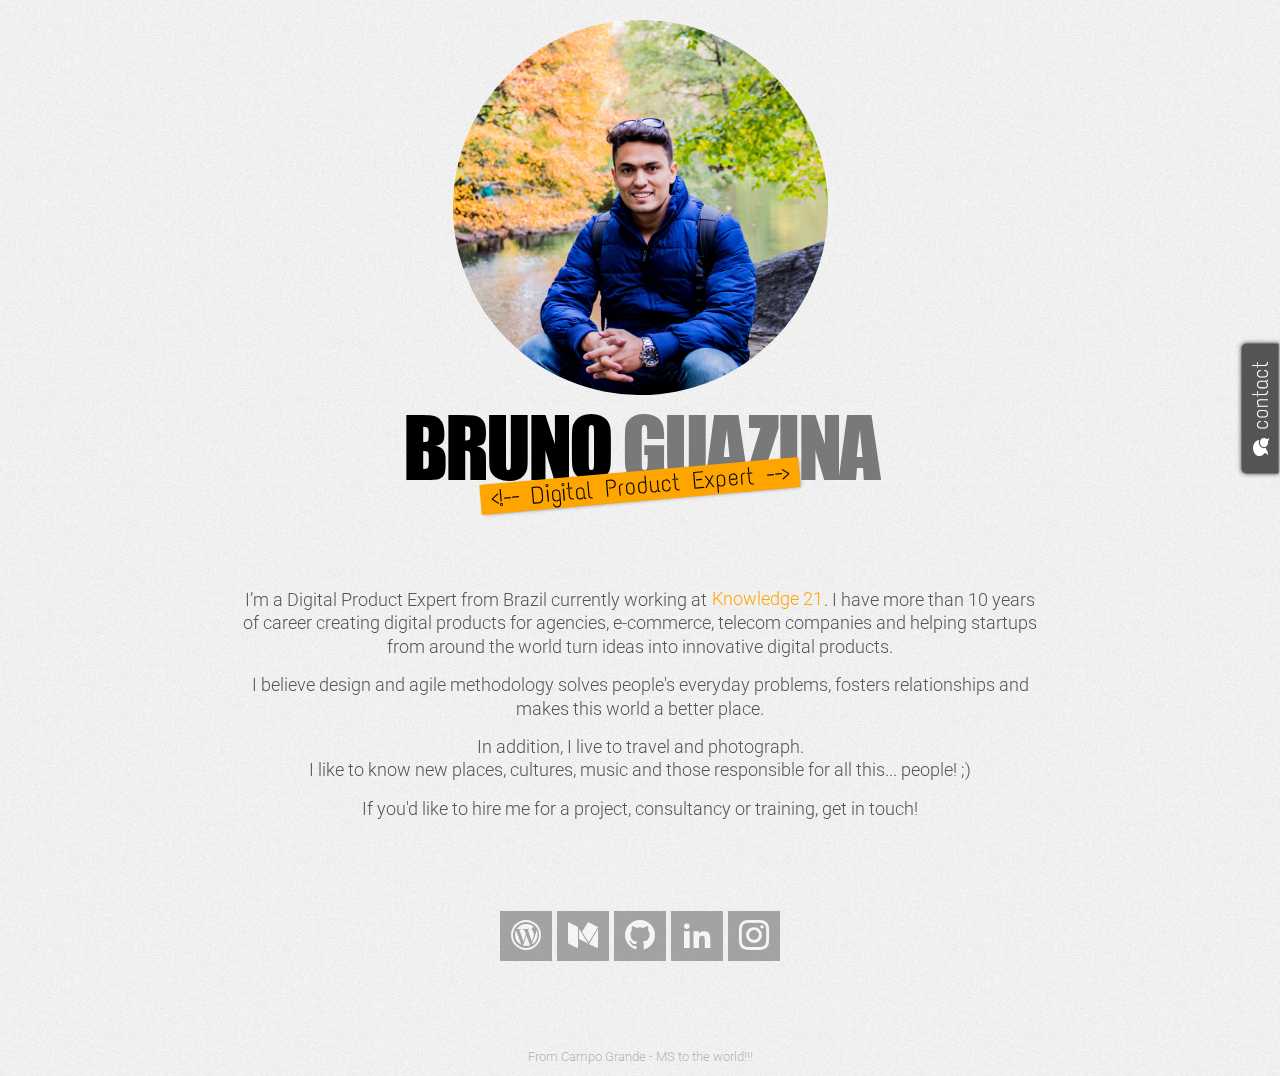
<file: index.html>
<!DOCTYPE html>
<html lang="en">

<head>
	<!-- Google Tag Manager -->
	<script>(function (w, d, s, l, i) {
		w[l] = w[l] || []; w[l].push({
			'gtm.start':
				new Date().getTime(), event: 'gtm.js'
		}); var f = d.getElementsByTagName(s)[0],
			j = d.createElement(s), dl = l != 'dataLayer' ? '&l=' + l : ''; j.async = true; j.src =
				'https://www.googletagmanager.com/gtm.js?id=' + i + dl; f.parentNode.insertBefore(j, f);
		})(window, document, 'script', 'dataLayer', 'GTM-W5GQPDN');</script>
	<!-- End Google Tag Manager -->
	<meta charset="UTF-8">
	<meta name="language" content="en">
	<meta name="viewport" content="width=device-width">
	<title>Bruno Guazina | Digital Product Expert | Product Designer</title>
	<meta name="description" content="Hello, I'm Bruno Guazina - Here you can known more about my work as UX/UI Designer and front-end Developer for digital products.">
	<meta name="keywords" content="Front-end, UI Designer, UX Designer, Web Developer, Web Design, Product Designer, Interface Designer">
	<meta name="author" content="Bruno A. Guazina" />
	<link rel="me" href="https://plus.google.com/u/0/+BrunoGuazinaDesigner/posts" />
	<link rel="stylesheet" href="lib/stylesheet/css/format.css">
	<script src="lib/js/jquery-1.11.2.min.js"></script>

	<meta property="og:title" content="Bruno Guazina | UX/UI Designer | Product Designer" />
	<meta property="og:url" content="http://www.brunoguazina.com" />
	<meta property="og:description" content="Hello, I'm Bruno Guazina - Here you can known more about my work as UX/UI Designer and front-end Developer for digital products."
	/>
	<meta property="og:image" content="http://brunoguazina.com/imagemPortfolio.jpg" />
	<!--[if lt IE 9]>
	<script src="lib/js/html5shiv.js"></script>
	<![endif]-->

</head>

<body>
	<!-- Google Tag Manager (noscript) -->
	<noscript><iframe src="https://www.googletagmanager.com/ns.html?id=GTM-W5GQPDN" height="0" width="0"
			style="display:none;visibility:hidden"></iframe></noscript>
	<!-- End Google Tag Manager (noscript) -->
	<div class="dialogoDeContato" style="display: none;">
		<span class="fechar" title="fechar"></span>
		<div class="conteudoDeContato">
			<span>Let's Chat.</span>
			<span class="telefone">+55 11 9 9289 6392</span>
			<span class="email">bruno@guazina.com</span>
		</div>
	</div>

	<div class="contato" onclick="ga('send', 'event', 'contato', 'click', 'contato');">
		<div class="botao">contact</div>
	</div>

	<div class="master">

		<section class="link-scaleup">
			<figure>
				<img class="thumb" src="img/BrunoGuazina2017.jpg" title="Bruno Guazina | User Interface Designer and Front-end Developer">
			</figure>

			<article class="nome">
				<h1>
					<span class="black">BRUNO</span>
					<span class="ash">GUAZINA</span>
				</h1>
				<h2>&lsaquo;!-- Digital Product Expert --&rsaquo;</h2>
			</article>

			<article class="conteudo biografia">

				<p>I’m a Digital Product Expert from Brazil currently working at <a href="https://knowledge21.com.br/" target="_blanck">Knowledge 21</a>. I have more than 10 years of career creating digital products for agencies, e-commerce, telecom companies and helping startups from around the world turn ideas into innovative digital products.</p>

				<p>I believe design and agile methodology solves people's everyday problems, fosters relationships and makes this world a better place.</p>

				<p>In addition, I live to travel and photograph.<br />
					I like to know new places, cultures, music and those responsible for all this... people! ;)</p>

				<p>If you'd like to hire me for a project, consultancy or training, get in touch!</p>

			</article>

			<ul class="redesSociais">
				<li>
					<a href="https://blog.brunoguazina.com" onclick="ga('send', 'event', 'site', 'click', 'blog');"
					   target="_blanck" title="blog">
						<i class="icon-wordpress"></i>
					</a>
				</li>
				<li>
					<a href="https://medium.com/@brunoguazina" onclick="ga('send', 'event', 'social media', 'click', 'medium');"
					   target="_blanck" title="@brunoguazina">
						<i class="icon-medium"></i>
					</a>
				</li>
				<li>
					<a href="https://github.com/brunoguazina" onclick="ga('send', 'event', 'social media', 'click', 'github');"
					   target="_blanck" title="github.com/brunoguazina">
						<i class="icon-github"></i>
					</a>
				</li>
				<li>
					<a href="https://www.linkedin.com/in/bguazina" onclick="ga('send', 'event', 'social media', 'click', 'linkedin');"
					   target="_blanck" title="Linkedin">
						<i class="icon-linkedin"></i>
					</a>
				</li>
				<li>
					<a href="https://instagram.com/brunoguazina" onclick="ga('send', 'event', 'social media', 'click', 'instagram');"
					   target="_blanck" title="@brunoguazina">
						<i class="icon-instagram"></i>
					</a>
				</li>
			</ul>
		</section>

		<footer>
			<div class="conteudo">
				<p>From Campo Grande - MS to the world!!!</p>
			</div>
		</footer>

	</div>

	<script>
		var alturaDaPagina = $(document).height();
		$(".dialogoDeContato").height(alturaDaPagina);

		$(".fechar").click(function () {
			$(".dialogoDeContato").hide();
		});
		$(".botao").click(function () {
			$(".dialogoDeContato").show();
		});

		// MENSAGEM // 
		console.log("        BRUNO A. GUAZINA      ");
		console.log("    <!-- UI/UX Designer -->   ");
		console.log("        +55 67 99936.6393     ");
	</script>

</body>

</html>
</file>
<file: lib/stylesheet/css/format.css>
@charset "UTF-8";
@import url(http://fonts.googleapis.com/css?family=Text+Me+One);
@import url(http://fonts.googleapis.com/css?family=Roboto:400,300,500,700,900);
@font-face {
  font-family: 'impactregular';
  src: url("../../font/impact-webfont.eot");
  src: url("../../font/impact-webfont.eot?#iefix") format("embedded-opentype"), url("../../font/impact-webfont.woff") format("woff"), url("../../font/impact-webfont.ttf") format("truetype"), url("../../font/impact-webfont.svg#impactregular") format("svg");
  font-weight: normal;
  font-style: normal;
}
@font-face {
  font-family: 'icomoon';
  src: url("../../font/icomoon.eot?4c7t1p");
  src: url("../../font/icomoon.eot?#iefix4c7t1p") format("embedded-opentype"), url("../../font/icomoon.woff?4c7t1p") format("woff"), url("../../font/icomoon.ttf?4c7t1p") format("truetype"), url("../../font/icomoon.svg?4c7t1p#icomoon") format("svg");
  font-weight: normal;
  font-style: normal;
}
[class^="icon-"], [class*=" icon-"] {
  font-family: 'icomoon';
  speak: none;
  font-style: normal;
  font-weight: normal;
  font-variant: normal;
  text-transform: none;
  line-height: 1;
  /* Better Font Rendering =========== */
  -webkit-font-smoothing: antialiased;
  -moz-osx-font-smoothing: grayscale;
}
.icon-wordpress:before {
  content: "\e908";
}
.icon-document:before {
  content: "\e900";
}
.icon-github:before {
  content: "\e901";
}
.icon-instagram:before {
  content: "\e902";
}
.icon-linkedin:before {
  content: "\e903";
}
.icon-facebook:before {
  content: "\e904";
}
.icon-twitter:before {
  content: "\e905";
}
.icon-mail:before {
  content: "\e906";
}
.icon-medium:before {
  content: "\e907";
}
.icon-phone:before {
  content: "\e942";
}
.icon-bubbles:before {
  content: "\e96c";
}
.icon-cross:before {
  content: "\ea0f";
}
.icon-behance:before {
  content: "\eaa8";
}


html, body {
  background: url(../../../img/background.gif);
  font-size: 12px;
  padding: 0;
  margin: 0;
  height: 100%;
}

.next {
  position: fixed;
  right: 0;
  top: 50%;
  margin: -50px 0 0 0;
  height: 100px;
  background-color: transparent;
  z-index: 999999;
}
.next .arrow {
  margin: 32px 0 0 10px;
  border-color: transparent transparent transparent #ccc;
  border-width: 20px;
  border-style: solid;
}
.next:hover {
  background-color: #ccc;
  transition: all 0.5s ease;
}
.next:hover .arrow {
  transition: all 1s ease;
  border-color: transparent transparent transparent #555;
}

.prev {
  position: fixed;
  left: 0;
  top: 50%;
  margin: -50px 0 0 0;
  height: 100px;
  background-color: transparent;
  z-index: 999999;
}
.prev .arrow {
  margin: 32px 10px 0 0;
  border-color: transparent #ccc transparent transparent;
  border-width: 20px;
  border-style: solid;
}
.prev:hover {
  background-color: #ccc;
  transition: all 0.5s ease;
}
.prev:hover .arrow {
  transition: all 1s ease;
  border-color: transparent #555 transparent transparent;
}

.contato {
  z-index: 888888;
  position: fixed;
  right: -45px;
  top: 50%;
  margin-top: -60px;
  cursor: pointer;
}
.contato .botao {
  font-family: 'Text Me One';
  font-size: 22px;
  width: 130px;
  text-align: center;
  display: inline-table;
  padding: 5px 0;
  background: #555;
  color: #fff;
  border-top-left-radius: 5px;
  border-top-right-radius: 5px;
  -webkit-box-shadow: 0 0 4px 0 #555555;
  box-shadow: 0 0 4px 0 #555555;
  transform: rotate(-90deg);
  -ms-transform: rotate(-90deg);
  -webkit-transform: rotate(-90deg);
  -o-transform: rotate(-90deg);
  -moz-transform: rotate(-90deg);
}
.contato .botao::before {
  font-family: 'icomoon';
  font-size: 16px;
  margin: 0 8px 0 0;
  content: "\e96c";
}
.contato .botao:hover {
  background-color: rgba(85, 85, 85, 0.8);
}

.dialogoDeContato {
  background-color: rgba(241, 241, 241, 0.92);
  position: fixed;
  width: 100%;
  z-index: 999999;
}
.dialogoDeContato .fechar {
  cursor: pointer;
  text-align: center;
  padding: 10px 15px;
  color: #000;
  font-size: 22px;
  background-color: orange;
  position: fixed;
}
.dialogoDeContato .fechar::before {
  font-family: 'icomoon';
  font-size: 22px;
  content: "\ea0f";
}
.dialogoDeContato .fechar:hover {
  background-color: rgba(255, 165, 0, 0.8);
}
.dialogoDeContato .conteudoDeContato {
  width: 400px;
  height: 400px;
  position: fixed;
  left: 50%;
  top: 50%;
  margin-left: -200px;
  margin-top: -200px;
}
.dialogoDeContato .conteudoDeContato span {
  font-family: 'impactregular', sans-serif;
  font-size: 30px;
  text-align: center;
  color: #555;
  display: block;
  margin: 10px 0;
}
.dialogoDeContato .conteudoDeContato span:first-child {
  font-size: 55px;
  margin-bottom: 25px;
}
.dialogoDeContato .conteudoDeContato span.telefone::before {
  font-family: 'icomoon';
  font-size: 28px;
  margin: 0 8px 0 0;
  content: "\e942";
}
.dialogoDeContato .conteudoDeContato span.email::before {
  font-family: 'icomoon';
  font-size: 28px;
  margin: 0 8px 0 0;
  content: "\e905";
}

#mensagemDeHomologacao {
  font-family: 'Text Me One';
  font-size: 15px;
  width: 280px;
  margin: 0 auto;
  background: rgba(255, 0, 0, 0.5);
  padding: 6px;
  border-bottom-right-radius: 8px;
  border-bottom-left-radius: 8px;
  color: #fff;
  text-align: center;
  display: none;
}

::selection {
  background: orange;
  color: #000;
}

::-moz-selection {
  background: orange;
  color: #000;
}

.master {
  position: relative;
  width: 100%;
  min-height: 100%;
}

.black {
  color: #000;
}

.ash {
  color: #797979;
}

figure {
  width: 100%;
  margin: 0;
  text-align: center;
}

img.thumb {
  width: 375px;
  margin: 20px auto;
  border-radius: 50%;
}

img {
  max-width: 700px;
  display: table;
  margin: 10px auto;
}

.nome {
  font-size: 22px;
}

h1 {
  letter-spacing: -3px;
  font-weight: normal;
  font-style: normal;
  font-family: 'impactregular', sans-serif;
  text-align: center;
  font-size: 3.72em;
  margin: 0;
  padding: 0;
}

h2 {
  box-shadow: 1px 1px 4px -2px #555;
  font-weight: normal;
  font-style: normal;
  background: orange;
  font-family: 'Text Me One';
  text-align: center;
  font-size: 1.1em;
  width: 320px;
  margin: -25px auto 0px auto;
  padding: 0px;
  transform: rotate(-5deg);
  -ms-transform: rotate(-5deg);
  -webkit-transform: rotate(-5deg);
  -o-transform: rotate(-5deg);
  -moz-transform: rotate(-5deg);
}

.conteudo {
  width: 85%;
  max-width: 800px;
  margin: 0 auto;
}
.conteudo p {
  text-align: center;
  font-family: 'Roboto', serif;
  font-weight: 300;
  font-size: 18px;
  line-height: 1.3em;
  color: #555;
  margin: 15px 0;
}

.portfolio {
  margin: 65px auto 0 auto !important;
}

.biografia {
  margin-top: 85px;
}

.redesSociais {
  padding: 0;
  padding: 75px;
  margin: 0;
  text-align: center;
}
.redesSociais li {
  margin: 1px;
  display: inline-table;
  padding: 8px 10px 5px 10px;
  background: rgba(85, 85, 85, 0.5);
}
.redesSociais li a {
  color: #f5f5f5;
  font-size: 30px;
  text-decoration: none;
}
.redesSociais li:hover {
  background: orange;
}
.redesSociais li:hover a {
  color: black;
}

footer {
  padding: 10px 0;
  bottom: 0;
  width: 100%;
}
footer .conteudo {
  text-align: center;
}
footer .conteudo p {
  margin: 0;
  padding: 2px 0 0 0;
  color: rgba(0, 0, 0, 0.3);
  font-family: 'Roboto', serif;
  font-size: 13px;
}

section {
  position: relative;
  z-index: 1;
  overflow: hidden;
  -webkit-backface-visibility: hidden;
  backface-visibility: hidden;
}

section a {
  position: relative;
  display: inline-block;
  outline: none;
  color: #404d5b;
  vertical-align: bottom;
  text-decoration: none;
  white-space: nowrap;
  text-decoration: none;
  padding: 1px;
  font-weight: 400;
}

section a::before,
section a::after {
  pointer-events: none;
  -webkit-backface-visibility: hidden;
  backface-visibility: hidden;
  -webkit-font-smoothing: antialiased;
  font-smoothing: antialiased;
}

.link-scaleup a {
  color: orange;
  font-weight: 300;
}

.link-scaleup a::before {
  position: absolute;
  top: 0;
  left: -5px;
  z-index: -1;
  box-sizing: content-box;
  padding: 0 5px;
  width: 100%;
  height: 100%;
  border-radius: 10px;
  background-color: #fff;
  content: '';
  opacity: 0;
  -webkit-transition: -webkit-transform 0.2s, opacity 0.2s;
  transition: transform 0.2s, opacity 0.2s;
  -webkit-transform: scale(0);
  transform: scale(0);
}

.link-scaleup a:hover::before,
.link-scaleup a:focus::before {
  opacity: 1;
  -webkit-transform: scale(1);
  transform: scale(1);
}

@media (max-width: 600px) {
  html, body {
    font-size: 10px;
  }

  .nome {
    font-size: 15px;
  }

  h2 {
    width: 200px;
    margin: -20px auto 0px auto;
  }

  img.thumb {
    width: 210px;
  }
}
</file>
